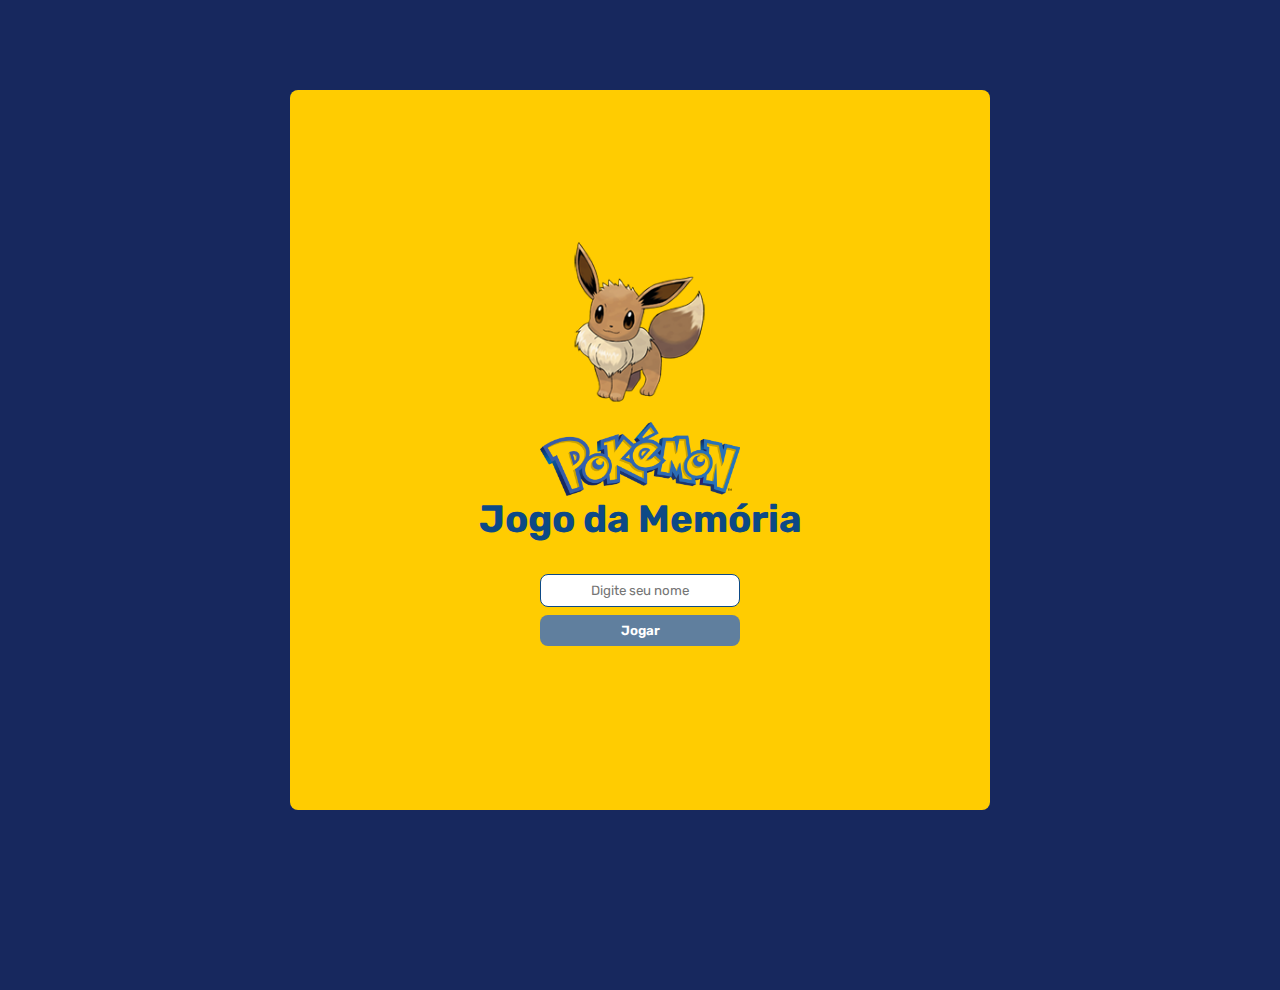
<file: index.html>
<!DOCTYPE html>
<html lang="pt-BR">
  <head>
    <meta charset="UTF-8" />
    <meta http-equiv="X-UA-Compatible" content="IE=edge" />
    <meta name="viewport" content="width=device-width, initial-scale=1.0" />
    <title>Jogo da Memória | Login</title>
    <link rel="stylesheet" href="./css/styles.css" />
    <link rel="stylesheet" href="./css/login.css" />
    <link rel="shortcut icon" href="./img/pokeball.png" type="image/x-icon" />
    <script defer src="./js/login.js"></script>
  </head>
  <body>
    <main>
      <img src="./img/eevee.png" alt="Eevee standing image" />
      <img src="./img/pokemon.png" alt="Pokémon Logo" />
      <h1>Jogo da Memória</h1>
      <form class="login-form">
        <input
          type="text"
          placeholder="Digite seu nome"
          id="player-name"
          autocomplete="off"
        />
        <button disabled type="submit" id="play">Jogar</button>
      </form>
    </main>
  </body>
</html>
</file>
<file: css/login.css>
body {
  background-color: #17285e;
  width: 100%;
  height: 100vh;
}

main {
  background-color: #ffcc01;
  max-width: 700px;
  height: 80vh;
  margin-inline: auto;
  margin-top: 10vh;
  padding: 1.5rem;
  font-size: 1.2rem;
  border-radius: 0.5rem;
  display: flex;
  justify-content: center;
  align-items: center;
  flex-direction: column;
}
main img {
  width: 200px;
}
main h1 {
  color: #0d4986;
  text-align: center;
}
main .login-form {
  margin: 1rem;
  padding: 1rem;
  display: flex;
  justify-content: center;
  align-items: center;
  flex-direction: column;
  gap: 0.5rem;
}
main .login-form input,
main .login-form button {
  padding: 0.5rem 0.8rem;
  border-radius: 0.5rem;
  width: 200px;
  text-align: center;
}
main .login-form input {
  border: 1px solid #0d4986;
}
main .login-form button {
  background-color: #0d4986;
  color: #ffcc01;
  font-weight: 600;
  transition: 0.5s ease;
  cursor: pointer;
}
main .login-form button:hover {
  background-color: #0457ab;
}
main .login-form button:disabled {
  background-color: #607f9e;
  color: white;
  cursor: auto;
}/*# sourceMappingURL=login.css.map */
</file>
<file: css/styles.css>
@import url("https://fonts.googleapis.com/css2?family=Rubik:wght@400;600&display=swap"); /*=========== RESET ==========*/
* {
  margin: 0;
  padding: 0;
  border: none;
  outline: none;
  box-sizing: border-box;
}

a {
  text-decoration: none;
}

ul {
  list-style: none;
}

img {
  max-width: 100%;
}

.container {
  max-width: 1200px;
  margin-inline: auto;
}

* {
  font-family: "Rubik", sans-serif;
}/*# sourceMappingURL=styles.css.map */
</file>
